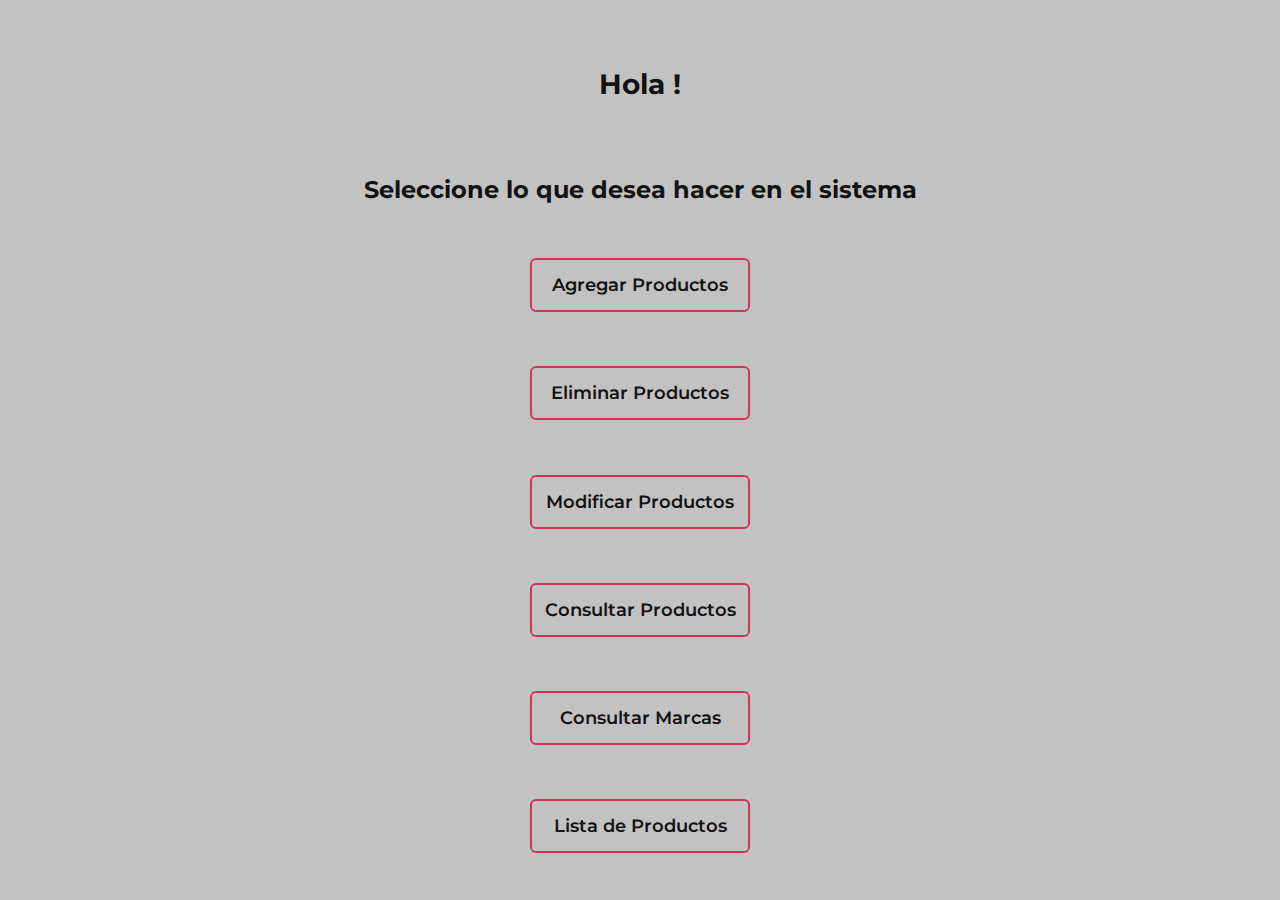
<file: index.html>
<!DOCTYPE html>
<html lang="es">
<head>
  <meta charset="UTF-8">
  <meta name="viewport" content="width=device-width, initial-scale=1.0">
  <title>Control de Productos</title>
  <link href="https://fonts.googleapis.com/css2?family=Montserrat:wght@400;500;700&display=swap" rel="stylesheet">
  <link rel="stylesheet" type="text/css" href="./syles/style.css">
</head>
<body>
  <h1>Hola !</h1>
  <h2>Seleccione lo que desea hacer en el sistema</h2>
    <a href="https://repartear.com/abmPhp/alta/altas.html" class="buttonHome">Agregar Productos</a>
    <a href="https://repartear.com/abmPhp/baja/borrar.html" class="buttonHome">Eliminar Productos</a>
    <a href="https://repartear.com/abmPhp/modificar/modificar.html" class="buttonHome">Modificar Productos</a>
    <a href="https://repartear.com/abmPhp/consulta/consultar.html" class="buttonHome">Consultar Productos</a>
    <a href="https://repartear.com/abmPhp/consmarca/consultarMarca.html" class="buttonHome">Consultar Marcas</a>
    <a href="https://repartear.com/abmPhp/listar/" class="buttonHome">Lista de Productos</a>
</body>
</html>
</file>
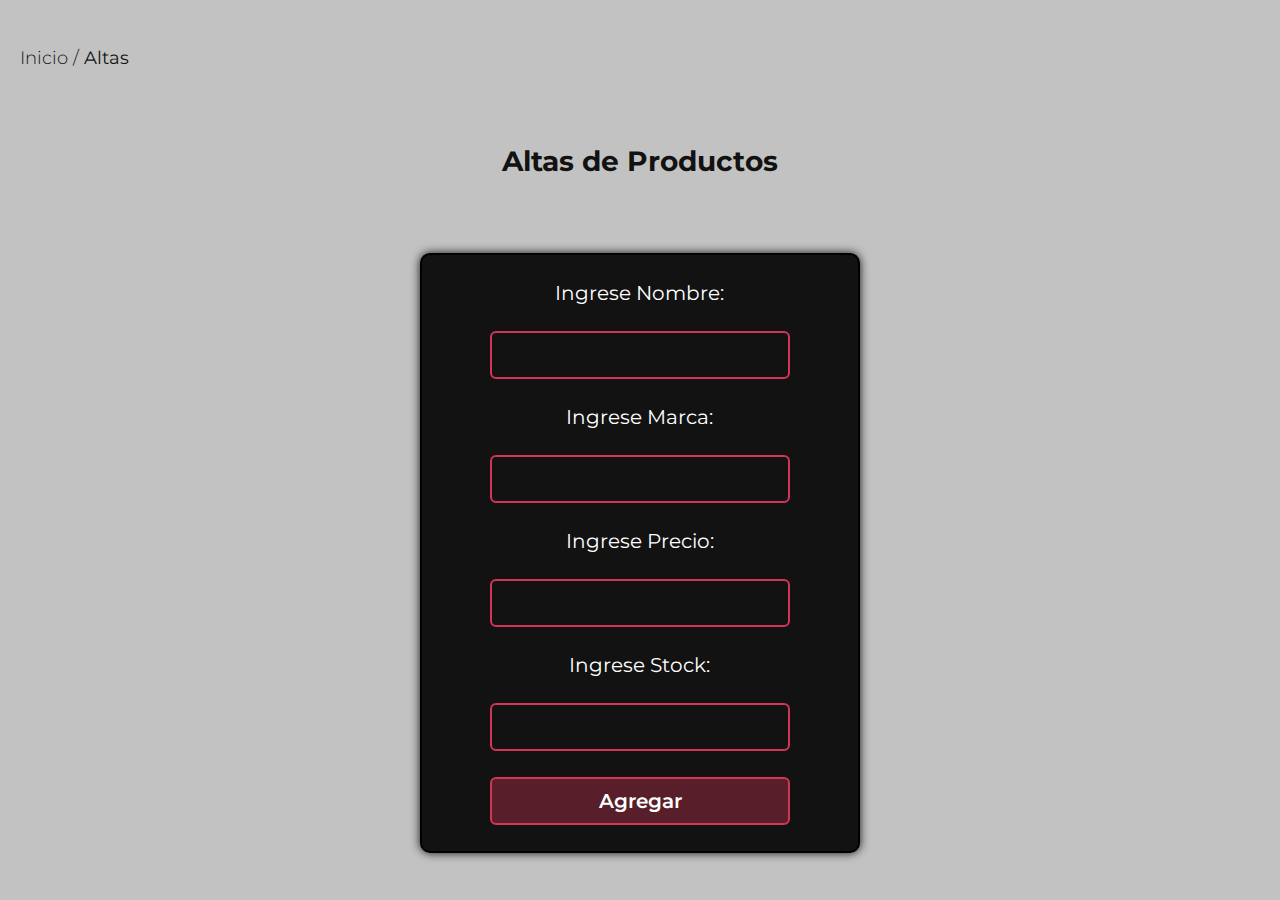
<file: alta/altas.html>
<!DOCTYPE html>
<html lang="es">
<head>
  <meta charset="UTF-8">
  <meta name="viewport" content="width=device-width, initial-scale=1.0">
  <title>Productos</title>
  <link href="https://fonts.googleapis.com/css2?family=Montserrat:wght@400;500;700&display=swap" rel="stylesheet">
  <link rel="stylesheet" type="text/css" href="../syles/style.css">
</head>
<body>
  <header>
    <nav>
      <a href="../index.html" class="nav">Inicio / <strong>Altas</strong></a>
    </nav>
  </header>
   <h1>Altas de Productos</h1>
   <form class="formulario" action="pagina2.php" method="post">
     <label>Ingrese Nombre:</label>
     <input type="text" name="nombre">
     <label>Ingrese Marca:</label>
     <input type="text" name="marca">
     <label>Ingrese Precio:</label>
     <input type="text" name="precio">
     <label>Ingrese Stock:</label>
     <input type="text" name="stock">
     <input type="submit" value="Agregar" class="button">
  </form> 
</body>
</html>
</file>
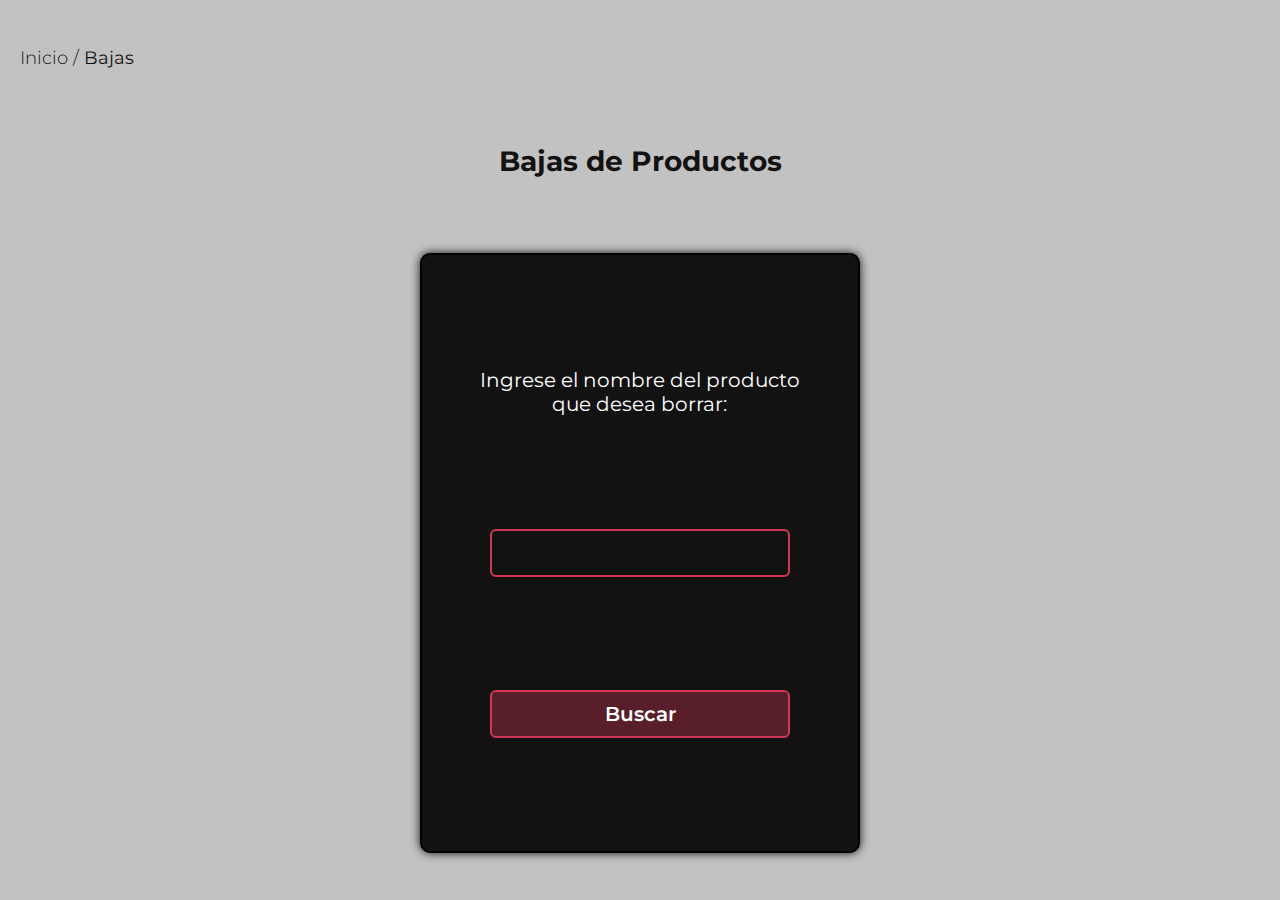
<file: baja/borrar.html>
<!DOCTYPE html>
<html lang="es">
<head>
  <meta charset="UTF-8">
  <meta name="viewport" content="width=device-width, initial-scale=1.0">
  <title>Productos</title>
  <link href="https://fonts.googleapis.com/css2?family=Montserrat:wght@400;500;700&display=swap" rel="stylesheet">
  <link rel="stylesheet" type="text/css" href="../syles/style.css">
</head>
<body>
  <header>
    <nav>
      <a href="../index.html" class="nav">Inicio / <strong>Bajas</strong></a>
    </nav>
  </header>
   <h1>Bajas de Productos</h1>
   <form action="borrar.php" method="post" class="formulario">
    <label>Ingrese el nombre del producto que desea borrar:</label>
    <input type="text" name="nombre">
    <input type="submit" value="Buscar" class="button">
   </form> 
</body>
</html>
</file>
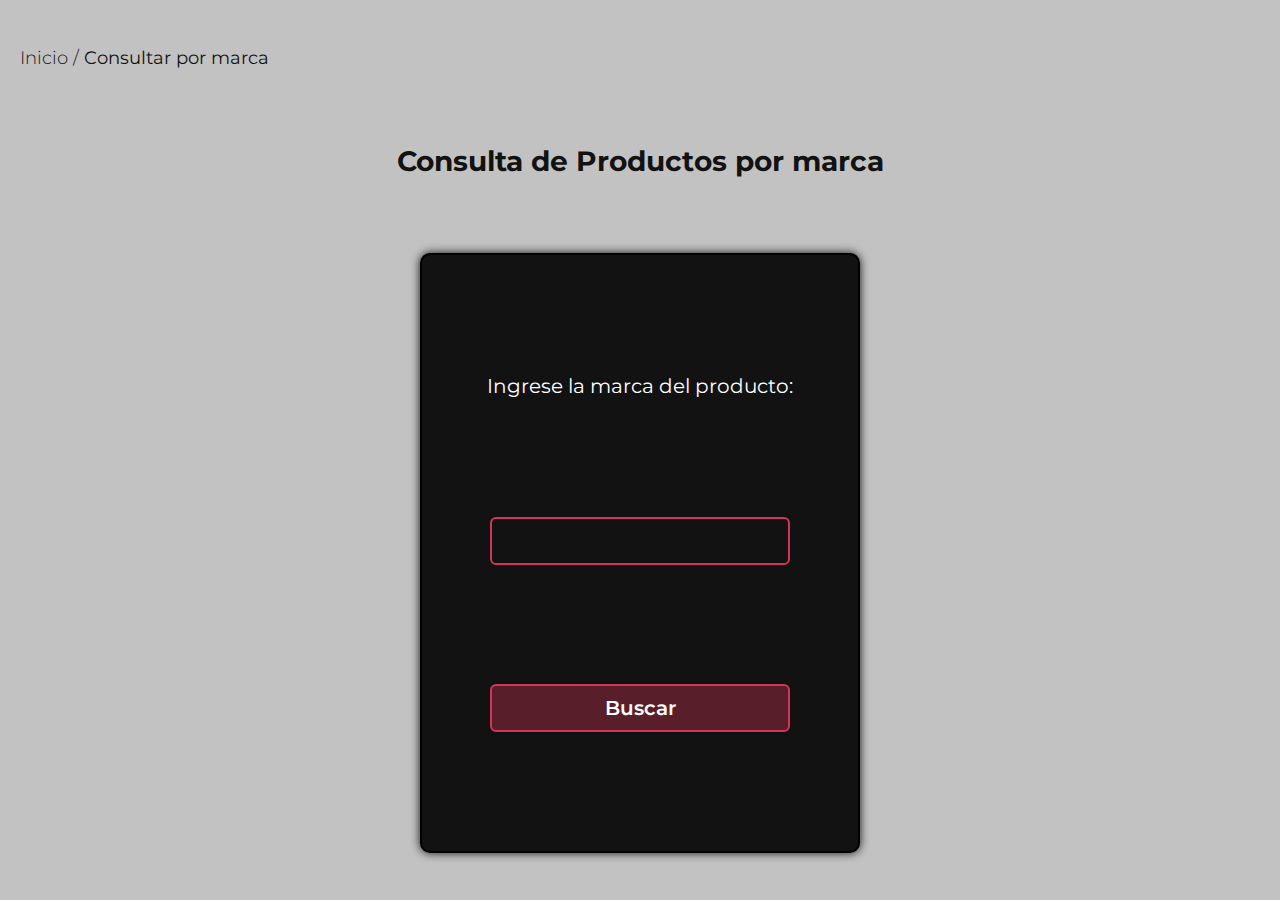
<file: consmarca/consultarMarca.html>
<!DOCTYPE html>
<html lang="es">
<head>
  <meta charset="UTF-8">
  <meta name="viewport" content="width=device-width, initial-scale=1.0">
  <title>Consultar Productos</title>
  <link href="https://fonts.googleapis.com/css2?family=Montserrat:wght@400;500;700&display=swap" rel="stylesheet">
  <link rel="stylesheet" type="text/css" href="../syles/style.css">
</head>
<body>
  <header>
    <nav>
      <a href="../index.html" class="nav">Inicio / <strong>Consultar por marca</strong></a>
    </nav>
  </header>
   <h1>Consulta de Productos por marca</h1>
   <form class="formulario" action="lismar1.php" method="post">    
    <label>Ingrese la marca del producto:</label>
     <input type="text" name="marca">
     <input type="submit" value="Buscar" class="button">
  </form> 
</body>
</html>
</file>
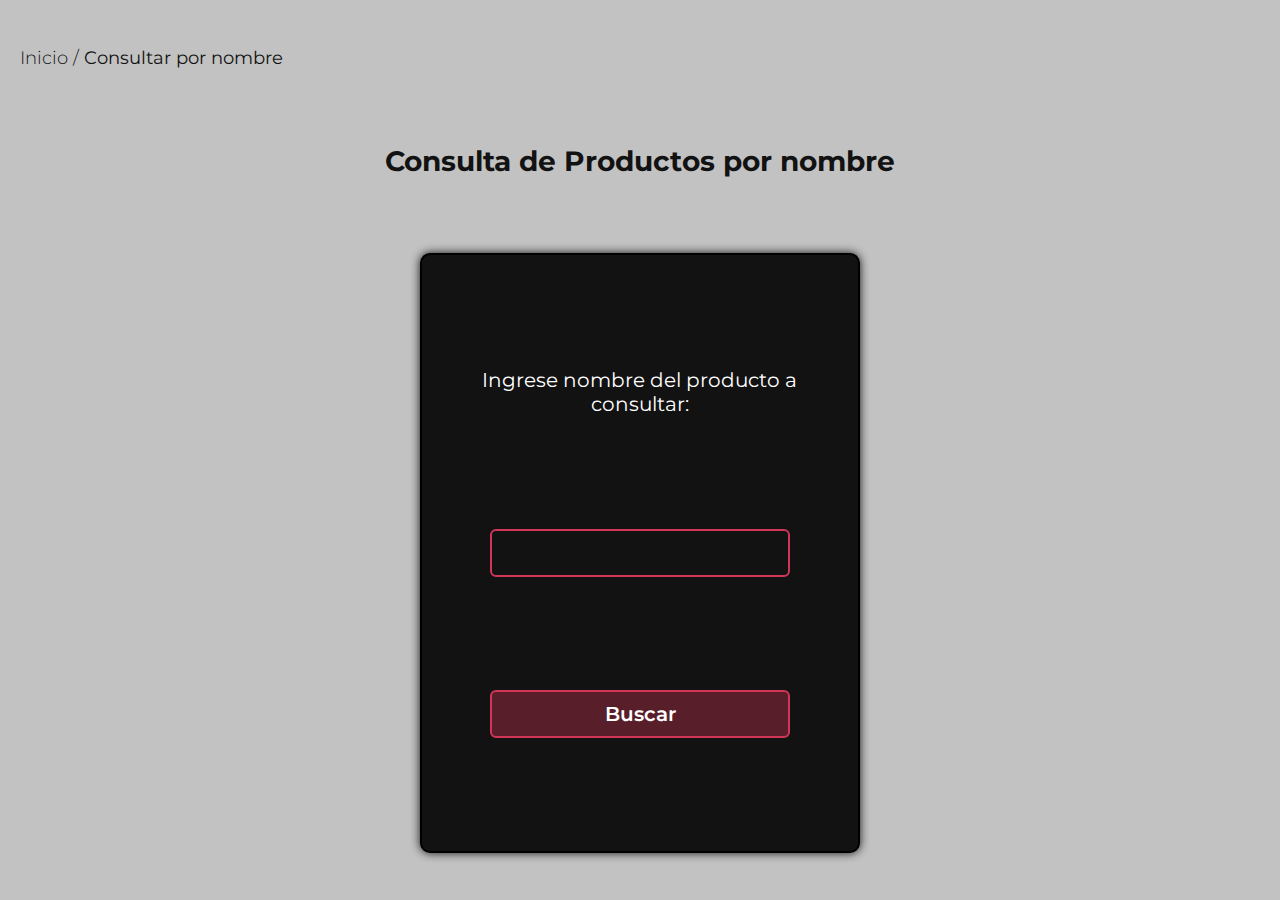
<file: consulta/consultar.html>
<!DOCTYPE html>
<html lang="es">
<head>
  <meta charset="UTF-8">
  <meta name="viewport" content="width=device-width, initial-scale=1.0">
  <title>Consultar Productos</title>
  <link href="https://fonts.googleapis.com/css2?family=Montserrat:wght@400;500;700&display=swap" rel="stylesheet">
  <link rel="stylesheet" type="text/css" href="../syles/style.css">
</head>
<body>
  <header>
    <nav>
      <a href="../index.html" class="nav">Inicio / <strong>Consultar por nombre</strong></a>
    </nav>
  </header>
   <h1>Consulta de Productos por nombre</h1>
   <form class="formulario" action="resp.php" method="post">    
    <label>Ingrese nombre del producto a consultar:</label>
     <input type="text" name="nombre">
     <input type="submit" value="Buscar" class="button">
  </form> 
</body>
</html>
</file>
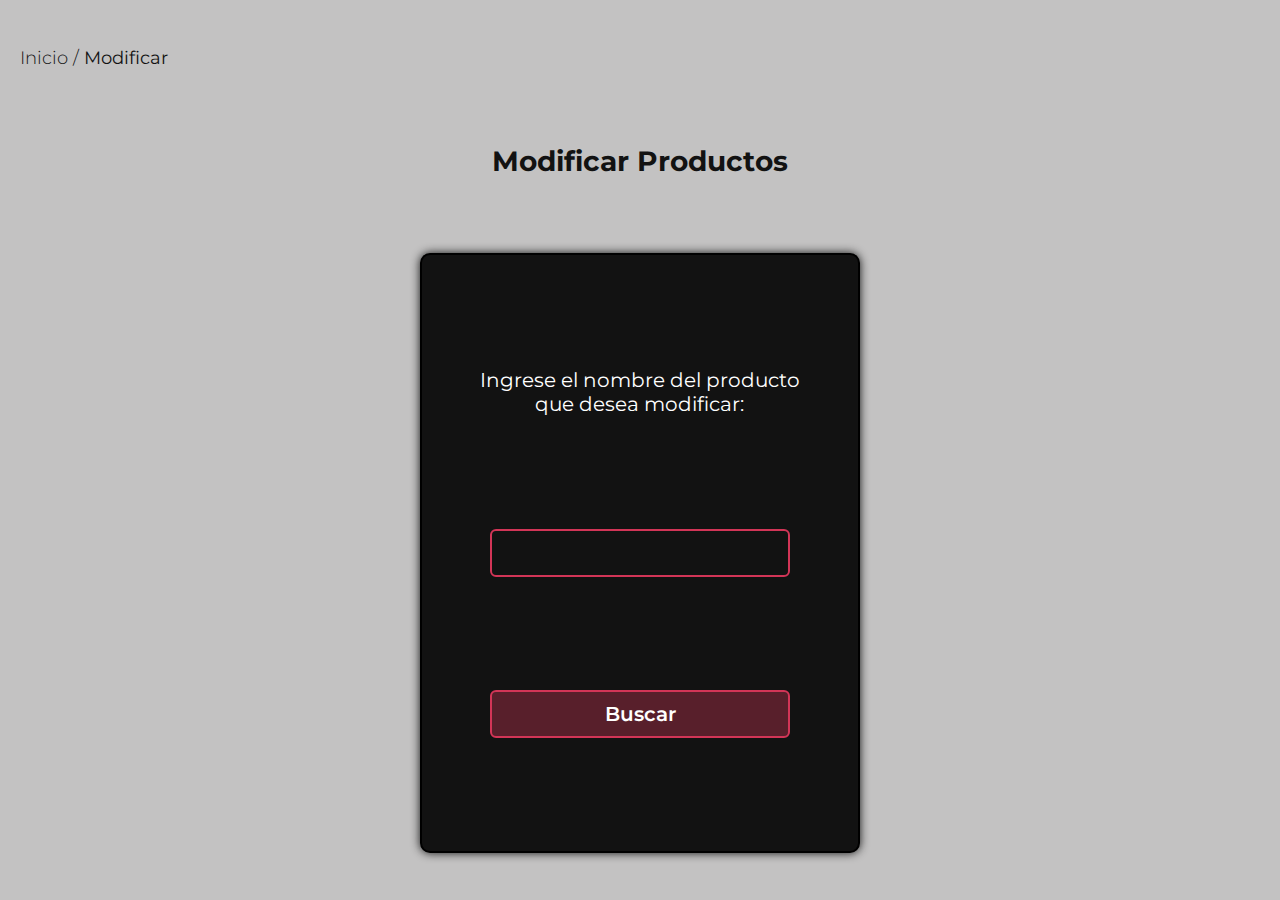
<file: modificar/modificar.html>
<!DOCTYPE html>
<html lang="es">
<head>
  <meta charset="UTF-8">
  <meta name="viewport" content="width=device-width, initial-scale=1.0">
  <title>Modificar Productos</title>
  <link href="https://fonts.googleapis.com/css2?family=Montserrat:wght@400;500;700&display=swap" rel="stylesheet">
  <link rel="stylesheet" type="text/css" href="../syles/style.css">
</head>
<body>
  <header>
    <nav>
      <a href="../index.html" class="nav">Inicio / <strong>Modificar</strong></a>
    </nav>
  </header>
   <h1>Modificar Productos</h1>
   <form class="formulario" action="carga.php" method="post">    
    <label>Ingrese el nombre del producto que desea modificar:</label>
     <input type="text" name="nombre">
     <input type="submit" value="Buscar" class="button">
  </form> 
</body>
</html>
</file>
<file: syles/style.css>
* {
  box-sizing: border-box;
  margin: 0;
  padding: 0;
  background-color: #c3c2c2;
  font-family: 'Montserrat', sans-serif;
  color: #fff;
  color: #a0a0a0;
  color: #d23557;
  color: #121212;
}

body {
  width: 100%;
  padding: 20px;
  height: 100vh;
  display: flex;
  flex-direction: column;
  justify-content: space-around;
  align-items: center;
  text-align: center;
}

header {
  width: 100%;
  text-align: left;
}

h1 {
  margin: 20px 0;
  font-size: 28px;
}

.formulario {
  border: 2px solid black;
  border-radius: 10px;
  background-color: #121212;
  height: 600px;
  width: 80%;
  display: flex;
  flex-direction: column;
  align-items: center;
  justify-content: space-evenly;
  box-shadow: 0 0 10px #121212;
}

label {
  color: #fff;
  background-color: #121212;
  width: 80%;
}

input {
  border: #d23557 2px solid;
  border-radius: 6px;
  background: #121212;
  color: #fff;
  padding: 10px;
  outline-style: none;
}

.button {
  background-color: #d235575e;
  width: 220px;
  font-size: 18px;
  font-weight: 600;
  cursor: pointer;
} 

.button:hover {
  background-color: #d23557;
}

form {
  display: flex;
  flex-direction: column;
  align-items: center;
  justify-content: space-evenly;
  height: 400px;
}

.buttonHome {
  border: 2px solid #d23557;
  border-radius: 6px;
  height: 54px;
  text-decoration: none;
  width: 220px;
  font-size: 18px;
  font-weight: 600;
  display: flex;
  align-items: center;
  justify-content: center;
  cursor: pointer;
}

.buttonHome:hover {
  background-color: #d23557;
  color: #c3c2c2;
  transition: .6s;
}

a {
  text-decoration: none;
}

.nav {
  font-size: 18px;
  color: #121212;
  font-weight: 300;
}

.nav:hover {
  font-weight: bold;
}

@media screen and (min-width:494px) {
  .formulario {
    width: 440px;
  }

  input, label, .button {
    font-size: 20px;
  }

  .button {
    width: 300px;
  }
}
</file>
